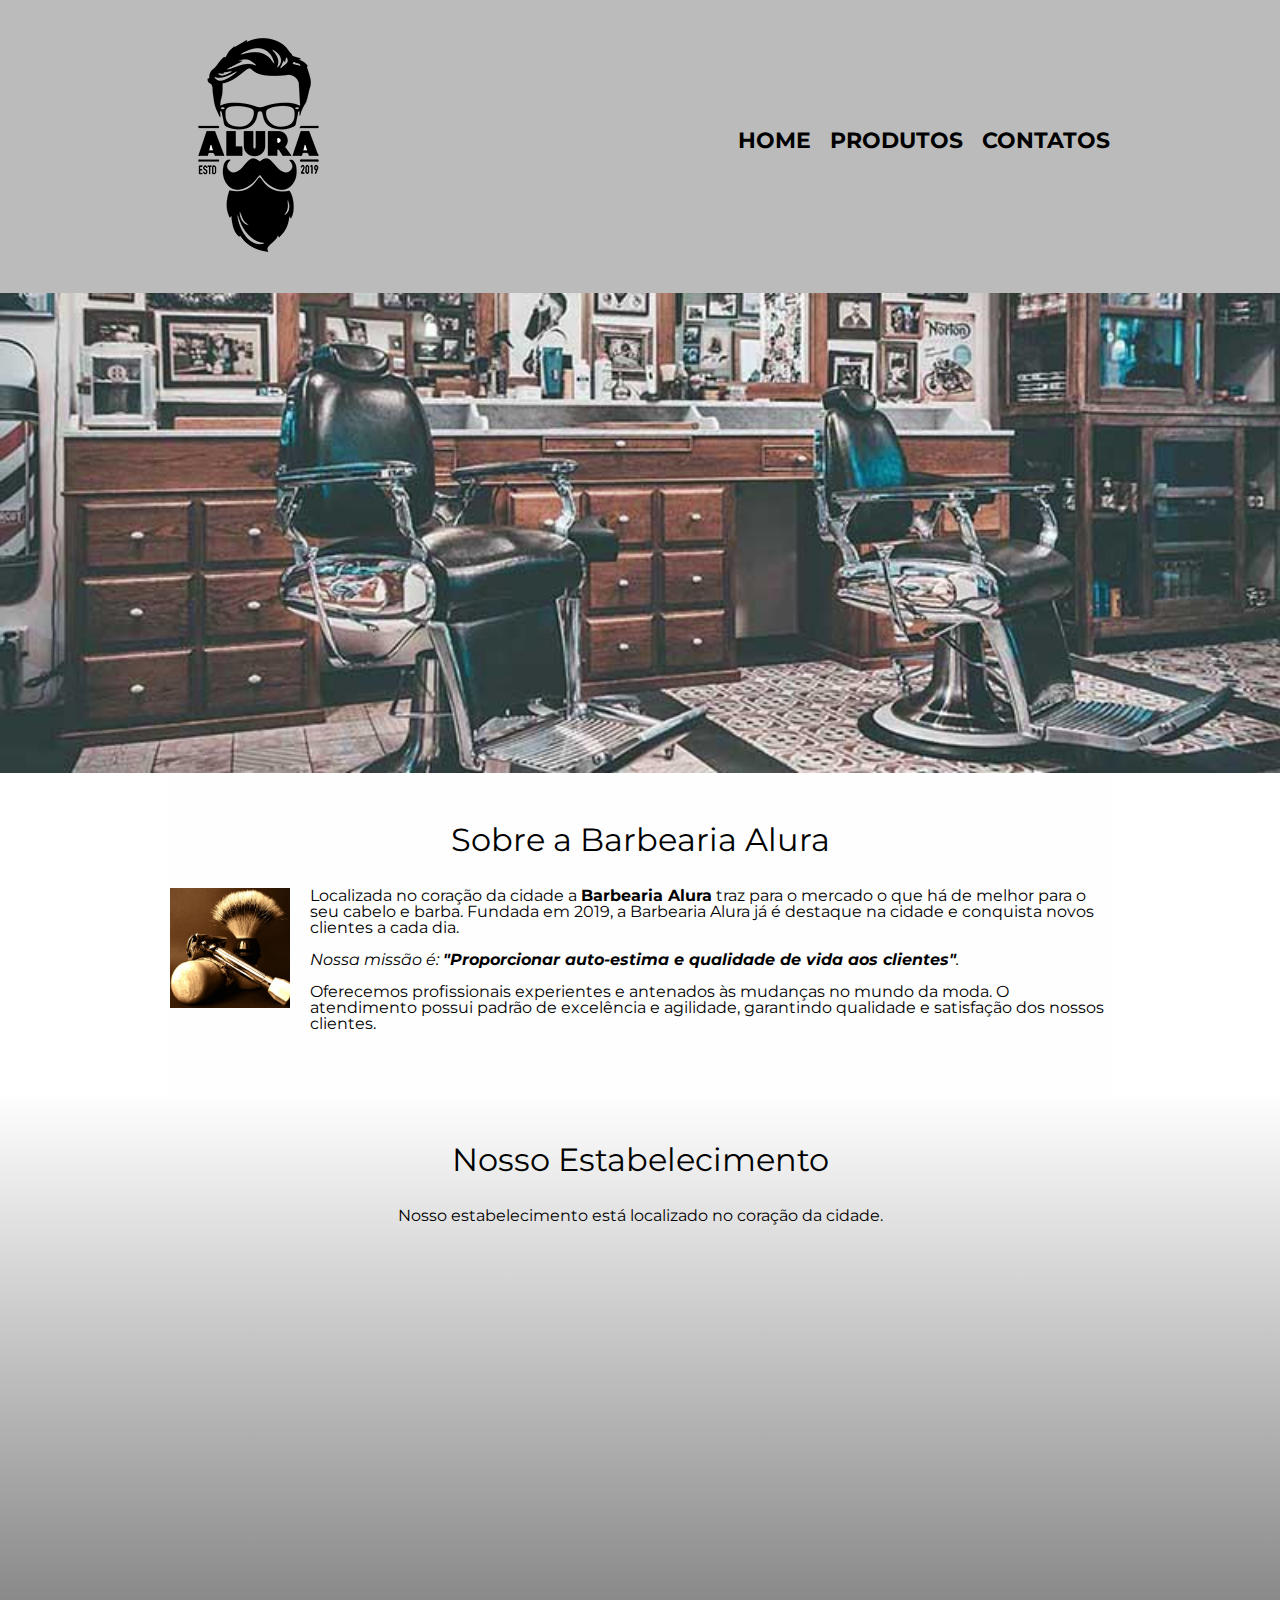
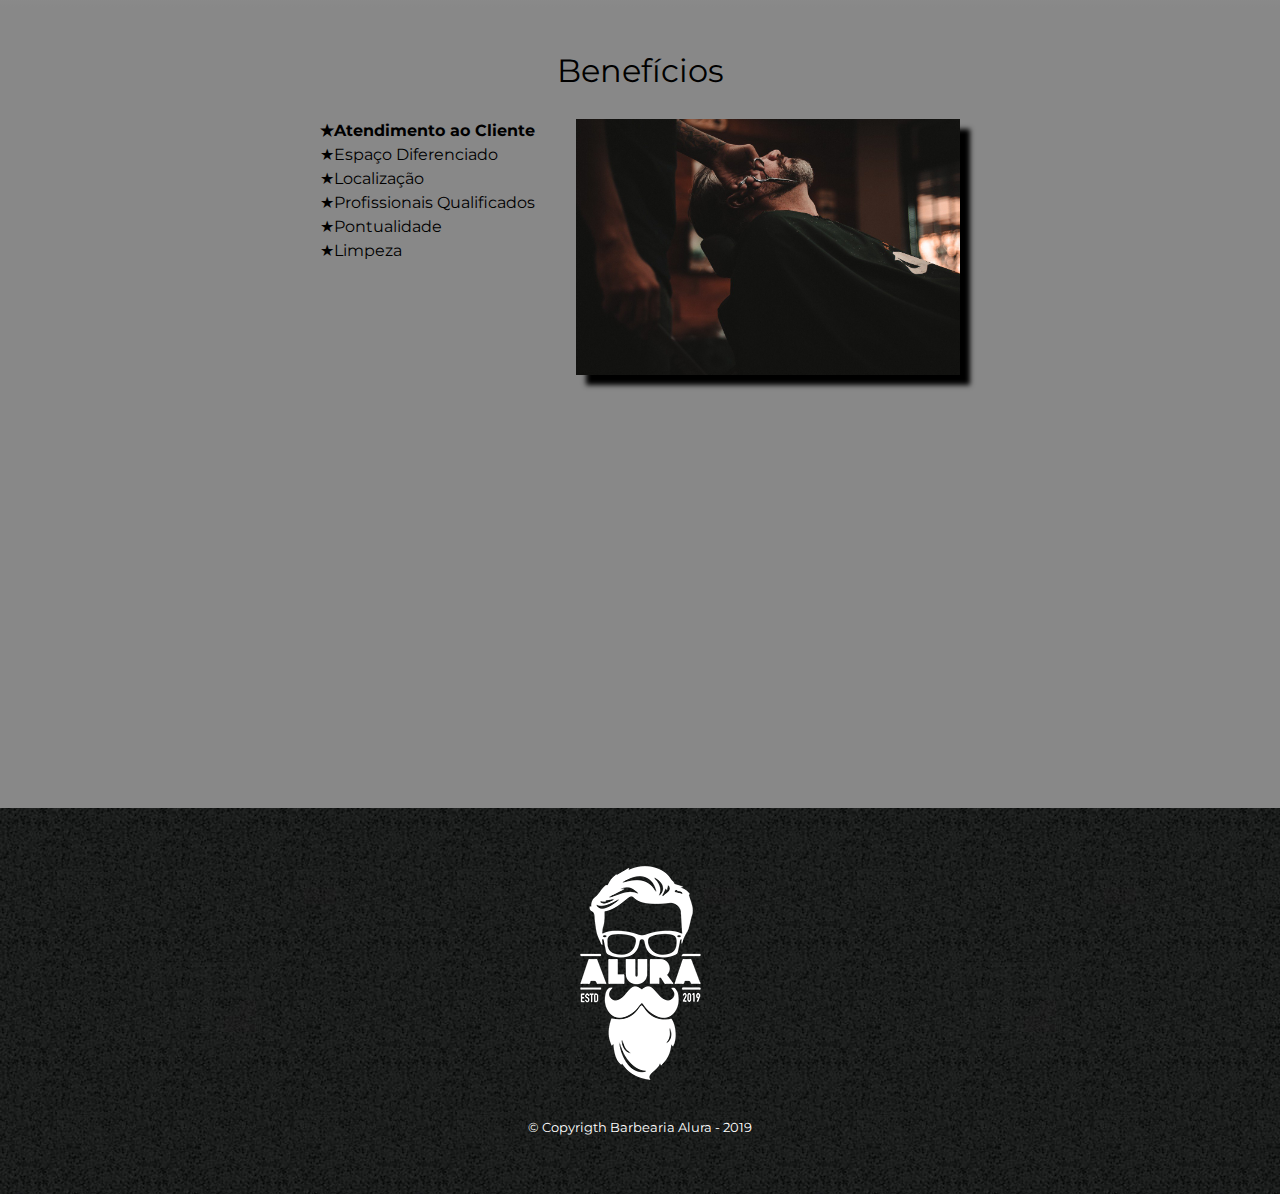
<file: index.html>
<!DOCTYPE html>
<html lang="pt-br">
<head>
	<meta charset="UTF-8">
	<meta http-equiv="X-UA-Compatible" content="IE=edge">
	<meta name="viewport" content="width=device-width, initial-scale=1.0">
	<link rel="stylesheet" href="reset.css">
    <link rel="stylesheet" href="style.css">
	<link href="https://fonts.googleapis.com/css?family=Montserrat&display=swap" rel="stylesheet">
	<title>Barbearia Alura</title>
</head>
<body>
	<header>
        <div class="caixa">
            <h1><img alt="logo da barbearia" src="./imagens/logo.png"></h1>
            <nav>
                <ul>
                    <li><a href="index.html">Home</a></li>
                    <li><a href="produtos.html">Produtos</a></li>
                    <li><a href="contato.html">Contatos</a></li>
                </ul>
            </nav>
        </div>
    </header>
	<img alt="imagem de barbearia" class="banner" src="banner.jpg">

	<main>
		<section class="principal">
			<h2 class="titulo-principal">Sobre a Barbearia Alura</h2>
			<img alt="utensilios de barbear" class="utensilios" src="utensilios.jpg">
			<p>Localizada no coração da cidade a <strong>Barbearia Alura</strong> traz para o mercado o que há de melhor para o seu cabelo e barba. 
				Fundada em 2019, a Barbearia Alura já é destaque na cidade e conquista novos clientes a cada dia.</p>

			<p id="missao"><em>Nossa missão é: <strong>"Proporcionar auto-estima e qualidade de vida aos clientes"</strong>.</em></p>

			<p>Oferecemos profissionais experientes e antenados às mudanças no mundo da moda. 
				O atendimento possui padrão de excelência e agilidade, garantindo qualidade e satisfação dos nossos clientes.</p>
		</section>

		<section class="mapa">
			<h3 class="titulo-principal">Nosso Estabelecimento</h3>
			<p>Nosso estabelecimento está localizado no coração da cidade.</p>

			<div class="mapa-conteudo">
				<iframe src="https://www.google.com/maps/embed?pb=!1m18!1m12!1m3!1d3656.448598130907!2d-46.634653385542414!3d-23.588239368469353!2m3!1f0!2f0!3f0!3m2!1i1024!2i768!4f13.1!3m3!1m2!1s0x94ce5a2b2ed7f3a1%3A0xab35da2f5ca62674!2sCaelum%20-%20Escola%20de%20Tecnologia!5e0!3m2!1spt-BR!2sbr!4v1580916426151!5m2!1spt-BR!2sbr" width="100%" height="300" frameborder="0" style="border:0;" allowfullscreen=""></iframe>
			</div>
		</section>

		<section class="beneficios">
			<h3 class="titulo-principal">Benefícios</h3>

			<div class="conteudo-beneficios">
				<ul class="lista-beneficios">
					<li class="itens">Atendimento ao Cliente</li>
					<li class="itens">Espaço Diferenciado</li>
					<li class="itens">Localização</li>
					<li class="itens">Profissionais Qualificados</li>
					<li class="itens">Pontualidade</li>
					<li class="itens">Limpeza</li>
				</ul><img alt="imagem de barbeiro" class="imagem-beneficios" src="beneficios.jpg">
			</div>
			<div class="video">
				<iframe width="560" height="315" src="https://www.youtube.com/embed/wcVVXUV0YUY" frameborder="0" allow="accelerometer; autoplay; encrypted-media; gyroscope; picture-in-picture" allowfullscreen></iframe>
			</div>
		</section>
	</main>

	<footer>
        <img src="./imagens/logo-branco.png">
        <p class="copyrigth">&copy Copyrigth Barbearia Alura - 2019</p>
    </footer>
</body>
</html>
</file>
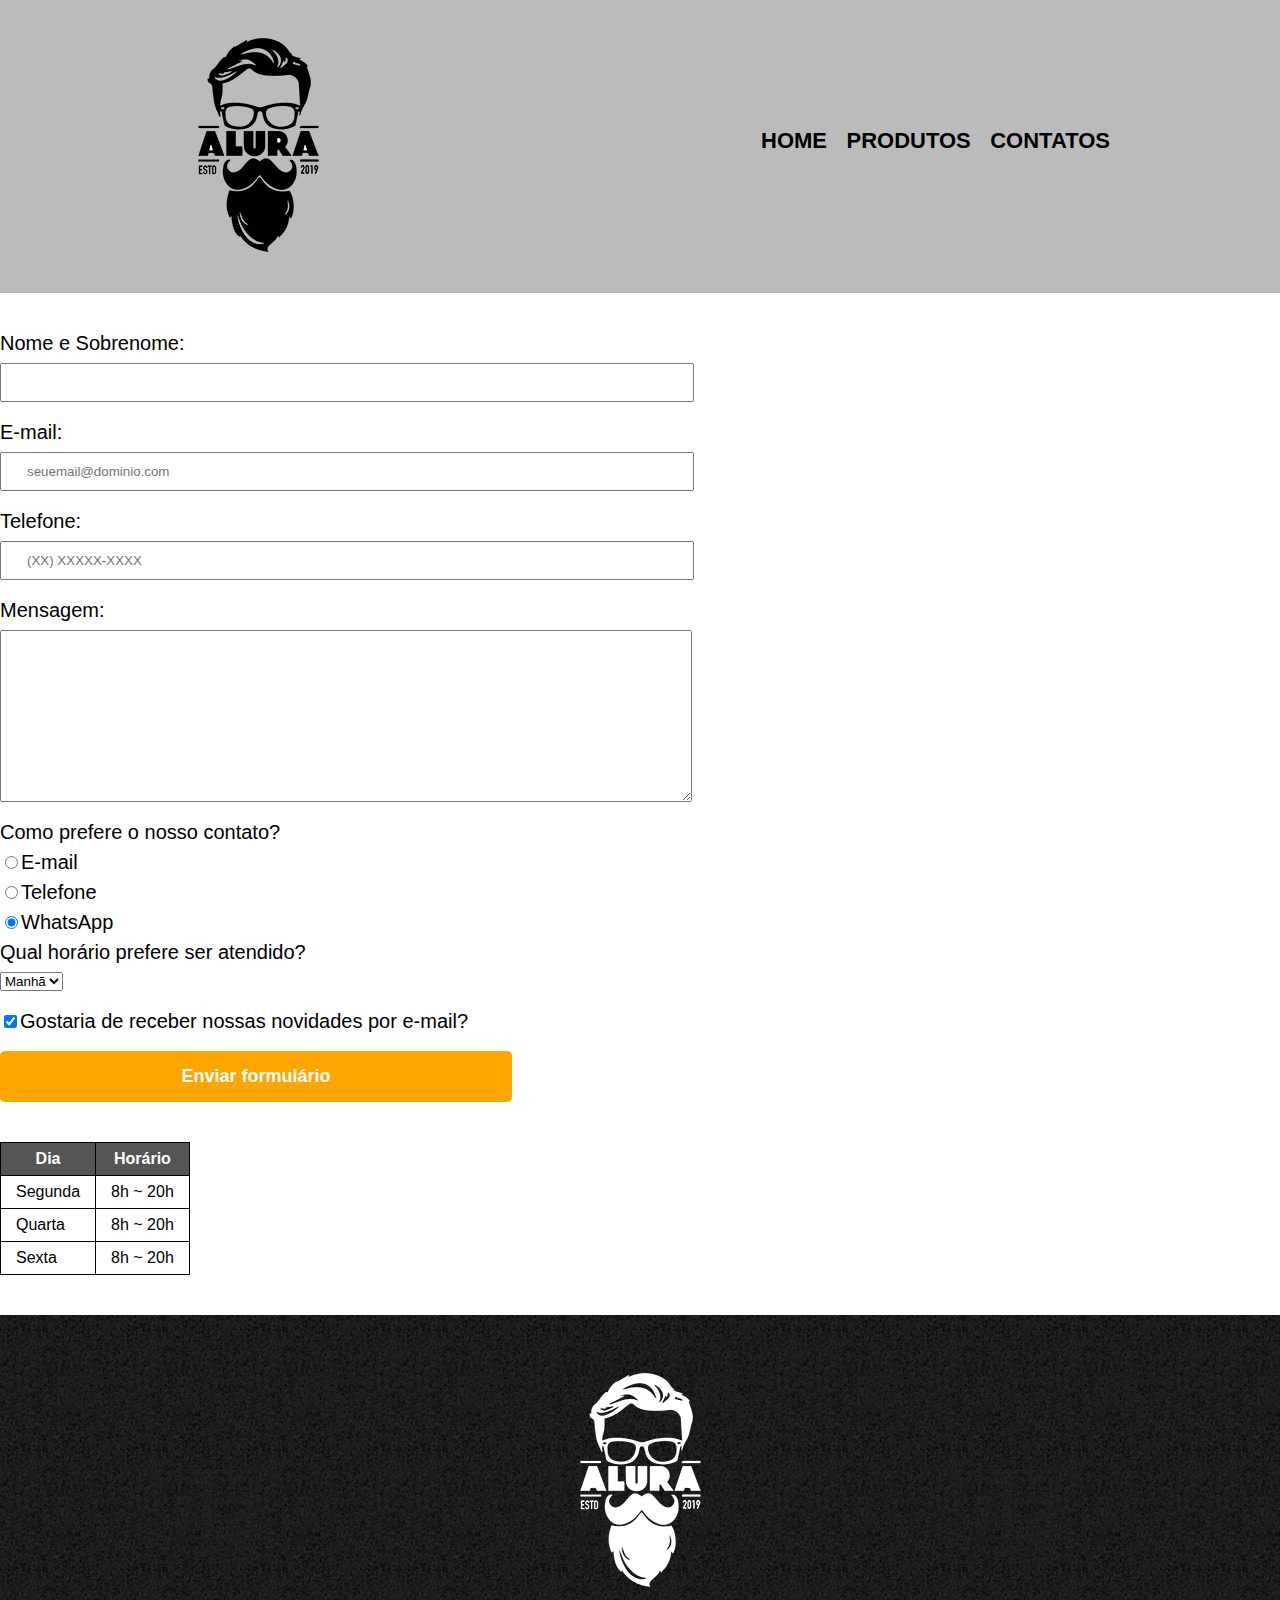
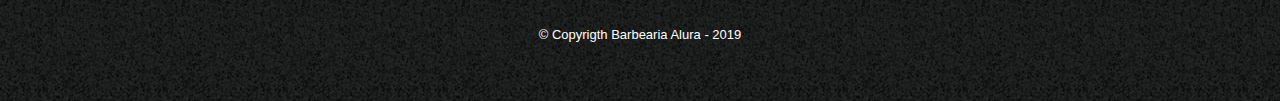
<file: contato.html>
<!DOCTYPE html>
<html lang="pt-br">
<head>
    <meta charset="UTF-8">
    <meta http-equiv="X-UA-Compatible" content="IE=edge">
    <meta name="viewport" content="width=device-width, initial-scale=1.0">
    <link rel="stylesheet" href="reset.css">
    <link rel="stylesheet" href="style.css">
    <title>Contato - Barbearia Alura</title>
</head>
<body>

    <header>
        <div class="caixa">
            <h1><img alt="logo da barbearia" src="./imagens/logo.png"></h1>
            <nav>
                <ul>
                    <li><a href="index.html">Home</a></li>
                    <li><a href="produtos.html">Produtos</a></li>
                    <li><a href="contato.html">Contatos</a></li>
                </ul>
            </nav>
        </div>
    </header>


    <main>
        <form>
            <label for="nomesobrenome">Nome e Sobrenome:</label>
            <input type="text" id="nomesobrenome" class="input-padrao" required>

            <label for="email">E-mail:</label>
            <input type="email" id="email" class="input-padrao" required placeholder="seuemail@dominio.com">

            <label for="telefone">Telefone:</label>
            <input type="tel" id="telefone" class="input-padrao" required placeholder="(XX) XXXXX-XXXX">

            <label for="mensagem">Mensagem: </label>
            <textarea id="mensagem" cols="70" rows="10" class="input-padrao" required></textarea>
            
            <fieldset>
                <legend>Como prefere o nosso contato?</legend>
                <label for="radio-email"><input type="radio" name="contato" value="email" id="radio-email">E-mail</label>
                <label for="radio-telefone"><input type="radio" name="contato" value="fone" id="radio-telefone">Telefone</label>
                <label for="radio-whatsapp"><input type="radio" name="contato" value="whatsapp" id="radio-whatsapp" checked>WhatsApp</label>  
            </fieldset>

            <fieldset>
                <legend>Qual horário prefere ser atendido? </legend>
                <select>
                    <option>Manhã</option>
                    <option>Tarde</option>
                    <option>Noite</option>
                </select>
            </fieldset>
            <label class="checkbox"><input type="checkbox" checked>Gostaria de receber nossas novidades por e-mail?</label>
            <input type="submit" name="contato" value="Enviar formulário" class="enviar">
        </form>

        <table>
            <thead>
                <tr>
                    <th>Dia</th>
                    <th>Horário</th>
                </tr>
            </thead>
            <tbody>
                <tr>
                    <td>Segunda</td>
                    <td>8h ~ 20h</td>
                </tr>
                <tr>
                    <td>Quarta</td>
                    <td>8h ~ 20h</td>
                </tr>
                <tr>
                    <td>Sexta</td>
                    <td>8h ~ 20h</td>
                </tr>
            </tbody>
        </table>
    </main>

    <footer>
        <img src="./imagens/logo-branco.png" alt="logo da barbearia alura branco">
        <p class="copyrigth">&copy; Copyrigth Barbearia Alura - 2019</p>
    </footer>
    
</body>
</html>
</file>
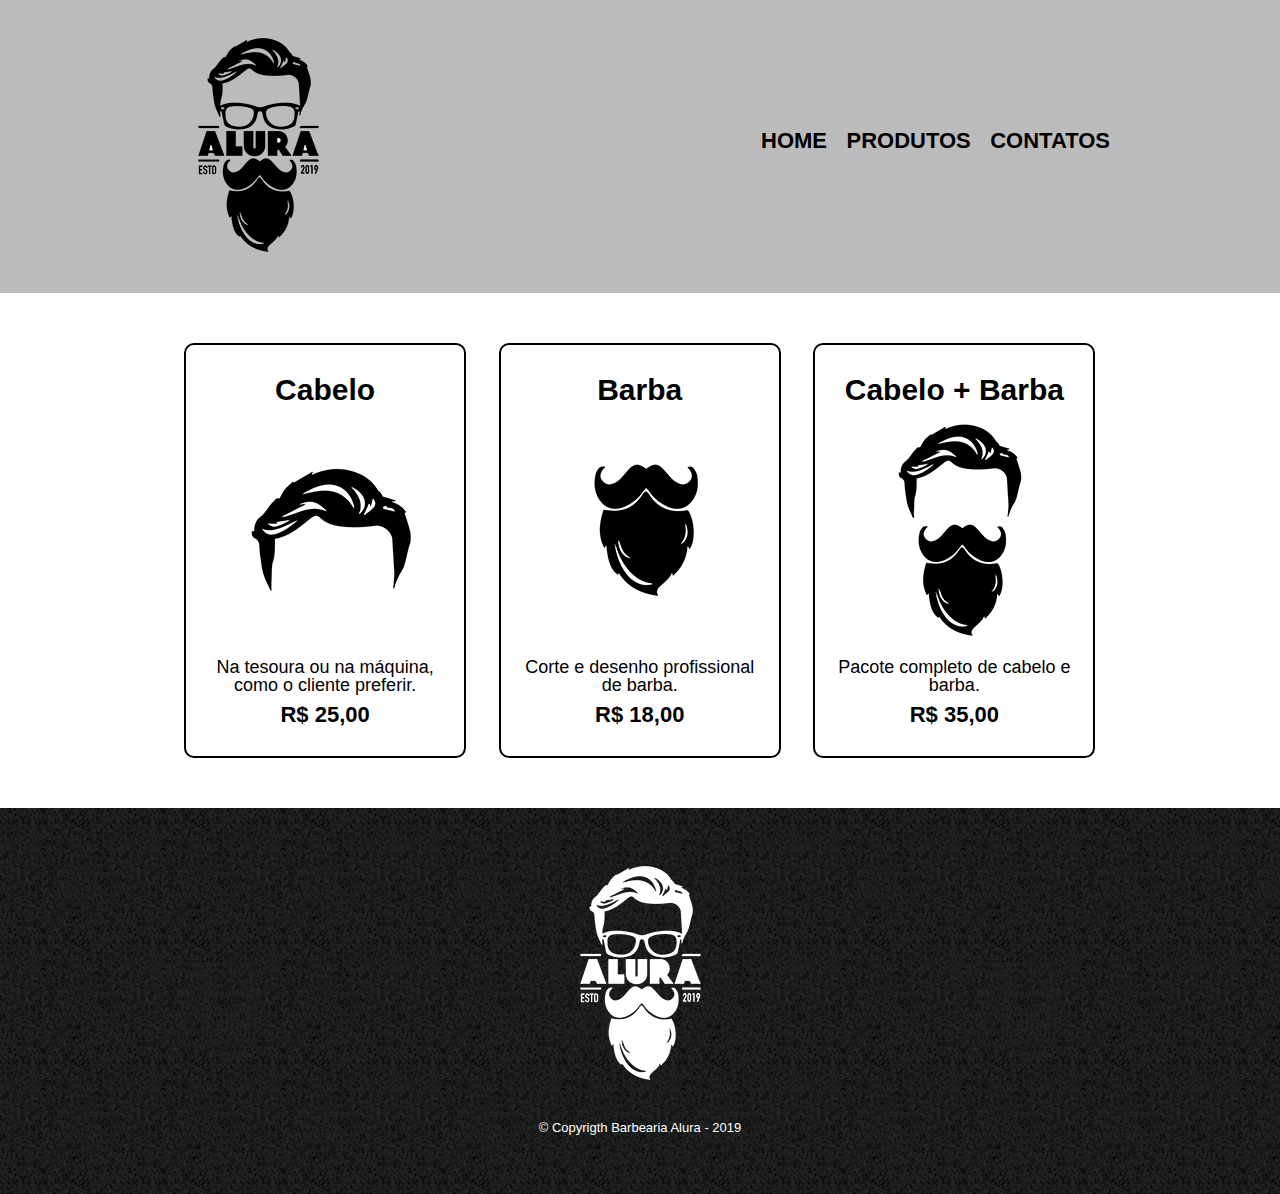
<file: produtos.html>
<!DOCTYPE html>
<html lang="pt-br">
<head>
    <meta charset="UTF-8">
    <meta http-equiv="X-UA-Compatible" content="IE=edge">
    <meta name="viewport" content="width=device-width, initial-scale=1.0">
    <link rel="stylesheet" href="reset.css">
    <link rel="stylesheet" href="style.css">
    <title>Produtos - Barbearia Alura</title>
</head>
<body>
    <header>
        <div class="caixa">
            <h1><img alt="logo da barbearia" src="./imagens/logo.png"></h1>
            <nav>
                <ul>
                    <li><a href="index.html">Home</a></li>
                    <li><a href="produtos.html">Produtos</a></li>
                    <li><a href="contato.html">Contatos</a></li>
                </ul>
            </nav>
        </div>
    </header>

    <main>
        <ul class="produtos">
            <li>
                <h2>Cabelo</h2>
                <img src="./imagens/cabelo.jpg">
                <p class="produto-descricao">Na tesoura ou na máquina, como o cliente preferir.</p>
                <p class="produto-preco">R$ 25,00</p>
            </li>
            <li>
                <h2>Barba</h2>
                <img src="./imagens/barba.jpg">
                <p class="produto-descricao">Corte e desenho profissional de barba.</p>
                <p class="produto-preco">R$ 18,00</p>
            </li>
            <li>
                <h2>Cabelo + Barba</h2>
                <img src="./imagens/cabelo+barba.jpg">
                <p class="produto-descricao">Pacote completo de cabelo e barba.</p>
                <p class="produto-preco">R$ 35,00</p>
            </li>
        </ul>
    </main>

    <footer>
        <img src="./imagens/logo-branco.png">
        <p class="copyrigth">&copy Copyrigth Barbearia Alura - 2019</p>
    </footer>
</body>
</html>
</file>
<file: style.css>
body {
    font-family: 'Montserrat', sans-serif;
}

header {
    background: #BBBBBB;
    padding: 20px 0;
}

.caixa {
    position: relative;
    width: 940px;
    margin: 0 auto;
}

nav {
    position: absolute;
    top: 110px;
    right: 0;
}

nav li {
    display: inline;
    margin: 0 0 0 15px;
}

nav a {
    text-transform: uppercase;
    color: #000000;
    font-weight: bold;
    font-size: 22px;
    text-decoration: none;
}

nav a:hover {
    color:darkgoldenrod;
}

.produtos {
    width: 940px;
    margin: 0 auto;
    padding: 50px 0;
}
.produtos li {
    display: inline-block;
    text-align: center;
    width: 30%;
    vertical-align: top;
    margin: 0 1.5%;
    padding: 30px 20px;
    box-sizing: border-box;
    border: 2px solid #000000;
    border-radius: 10px;
}

.produtos li:hover {
    border-color:darkgoldenrod;
}

.produtos li:active {
    border-color: #088C19;
}

.produtos li:hover h2 {
    font-size: 34px;
}

.produtos h2 {
    font-size: 30px;
    font-weight: bold;
}

.produto-descricao {
    font-size: 18px;
}

.produto-preco {
    font-size: 22px;
    font-weight: bold;
    margin-top: 10px;
}

footer {
    text-align: center;
    background: url("./imagens/bg.jpg");
    padding: 40px 0;
}

.copyrigth {
    color: white;
    font-size: 13px;
    margin: 20px;
}

form {
    margin: 40px 0;
}

form label, form legend {
    display: block;
    font-size: 20px;
    margin: 0 0 10px;
}

.input-padrao {
    display: block;
    margin: 0 0 20px;
    padding: 10px 25px;
    width: 50%;
}

.checkbox {
    margin: 20px 0;
}

.enviar {
    width: 40%;
    padding: 15px 0;
    background: orange;
    color: white;
    font-weight: bold;
    font-size: 18px;
    border: none;
    border-radius: 5px;
    transition: 1s all;
    cursor: pointer;
}

.enviar:hover {
    background: darkorange;
    transform: scale(1.2);
}

table {
    margin: 20px 0 40px;
}

thead {
    background: #555555;
    color: white;
    font-weight: bold;
}

td, th {
    border: 1px solid #000000;
    padding: 8px 15px;
}

/* seção da página inicial */
.banner {
    width: 100%
}

.titulo-principal {
    text-align: center;
    font-size: 2em;
    margin: 0 0 1em;
    clear: left;
}

.principal {
    padding: 3em 0;
    background: #FEFEFE;
    width: 940px;
    margin: 0 auto;
}

.principal p{
    margin: 0 0 1em;
}

.principal strong{
    font-weight: bold;
}

.principal em{
    font-style: italic;
}

.utensilios {
    width: 120px;
    float: left;
    margin: 0 20px 20px 0;
}

.mapa {
    padding: 3em 0;
    background: linear-gradient(#FEFEFE, #888888);
}

.mapa-conteudo {
    width: 940px;
    margin: 0 auto;
}

.mapa p {
    margin: 0 0 2em;
    text-align: center;
}

.beneficios {
    padding: 3em 0;
    background: #888888;
}

.conteudo-beneficios {
    width: 640px;
    margin: 0 auto;
}

.lista-beneficios {
    width: 40%;
    display: inline-block;
    vertical-align: top;
}

.itens {
    line-height: 1.5;
}

.itens::before {
    content: "★";
}

.itens:first-child {
    font-weight: bold;
}

.imagem-beneficios {
    width: 60%;
    box-shadow: 10px 10px 5px #000000;
}

.video {
    width: 560px;
    margin: 2em auto;
}

@media screen and (max-width: 480px) {
    .caixa, .principal, .conteudo-beneficios, .mapa-conteudo, .video {
        width: auto;
    }
    h1 {
        text-align: center;
    }
    nav {
        position:static;
    }
    .lista-beneficios, .imagem-beneficios {
        width: 100%
    }
}
</file>
